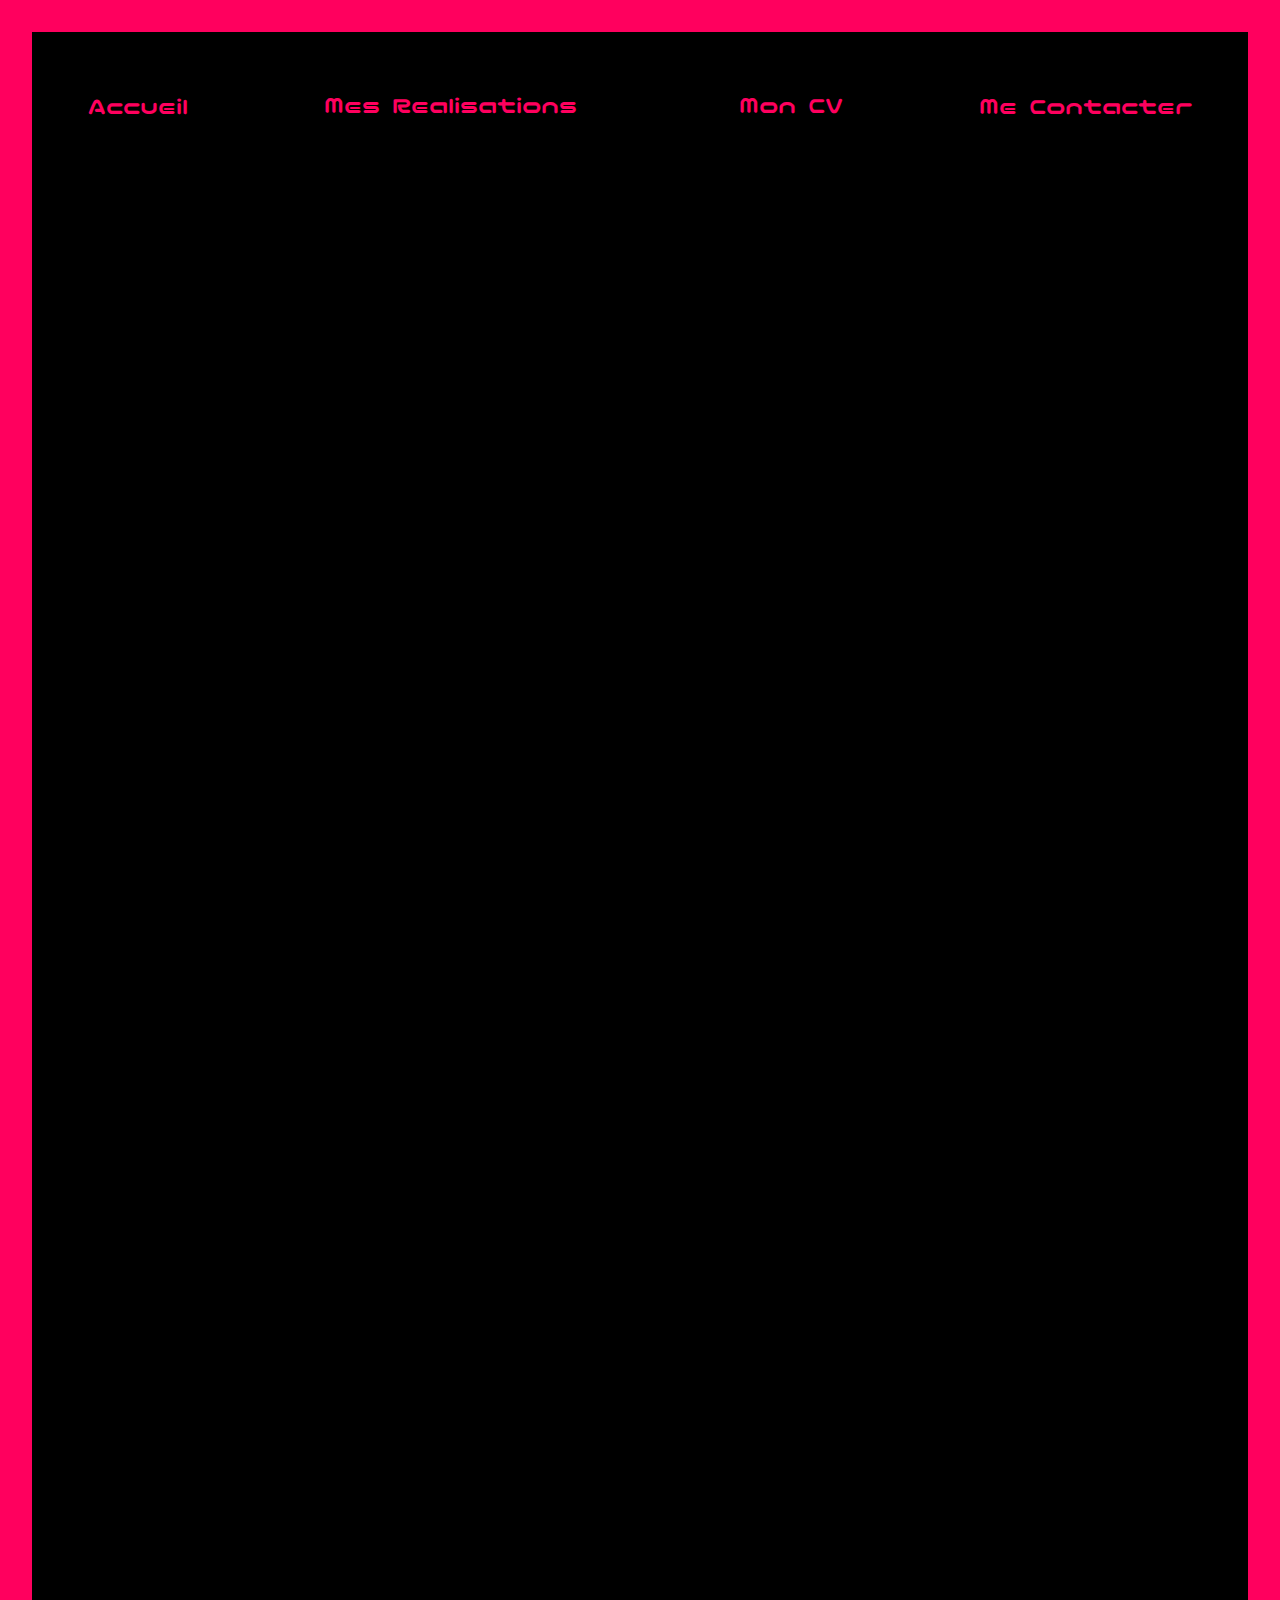
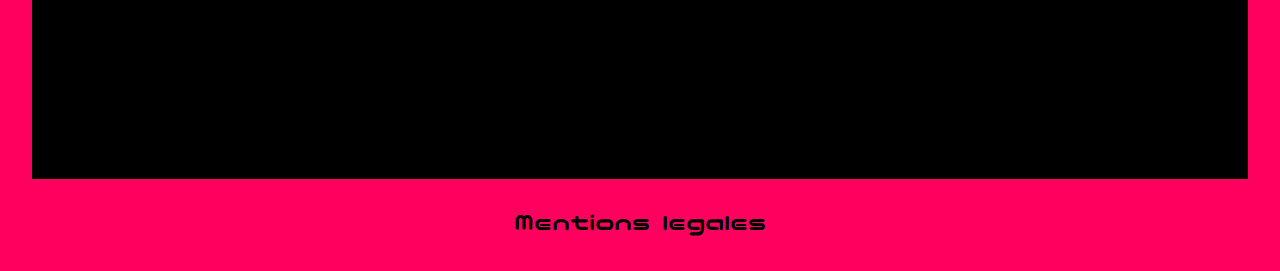
<file: index.html>
<!DOCTYPE html>
<html lang="fr">
    <head>
        <meta charset="UTF-8">
        <meta name="viewport" content="width=device-width, initial-scale=1.0">
        <title>Portfolio - ROORYCK Chloé</title>
        <link rel="icon" href="assets/images/favicon.png">
        <link rel="stylesheet" href="css/normalize.css">
        <!-- <link rel="stylesheet" href="css/zoning.css"> -->
        <link rel="stylesheet" href="css/frameworks/bootstrap.min.css">
        <link rel="stylesheet" href="css/frameworks/bootstrap.min.css.map">
        <link rel="stylesheet" href="css/frameworks/fontawesome.min.css">
        <link rel="stylesheet" href="css/style.css">
    </head>
    <body>
        <header>
             <!-- NAV -->
            <nav id="menu">
                <a href="index.html" class="glow">Accueil</a>
                <h2 data-gallery="gallery1" class="glow">Mes Realisations</h2>
                <h2 data-gallery="gallery2" class="glow">Mon CV</h2>
                <a href="contact.html" class="glow">Me Contacter</a>
            </nav>
        </header>
        <main aria-label="Profil de Rooryck Chloé, Développeuse Web">
            <!-- CONTENU PAGE -->
            <div class="fade-in">
           <div class="cont-1">
                <img src="assets/images/portrait.png" id="portrait" alt="photo de profil">
                <div class="insCont-1 glow">
                    <h1>&lt; ROORYCK Chloe &gt;      </h1>
                    <h4>Développeuse Web</h4>
                </div> 
            </div>            
                <!-- CONTENU DYNAMIQUE -->
            <div id="nav-content" class="fade-in glow"></div>
            <section class="cont-2 slide-element slide-left">
                    <h2 class="glow">Presentation</h2>
                    <p>Je suis Chloé Rooryck, Développeuse Web spécialisée dans la création front-end d'interfaces crétives. Passionnée par la création visuelle, j'aime transformer des idées en expériences engageantes et colorée. Je crois que le design peut résoudre des problèmes complexes et rapprocher les gens. Mon objectif est de créer des solutions visuelles qui allient créativité et efficacité.
                    </p>
            </section>
            <section class="cont-3 slide-element slide-right">
                    <h2 class="glow">Mes Specialites</h2>
                    <p>Je me spécialise dans le développement front-end, en utilisant des technologies telles que SCSS, Bootstrap, ainsi que JavaScript et ses frameworks comme jQuery. Passionné par le design, j'accorde une grande importance aux détails afin de créer une identité visuelle unique et offrir une expérience utilisateur optimale.
                    </p>
            </section>
        </div>
        </main>

    <!-- FOOTER -->
        <footer>
            <a href="legal.html">Mentions legales</a>
        </footer> 
    <!-- SCRIPT JS-->
    <script src="js/frameworks/bootstrap.bundle.min.js" defer></script>
    <script src="js/frameworks/jquery.min.js" defer></script>
    <script src="js/main.js" defer></script>

    </body>
</html>
</file>
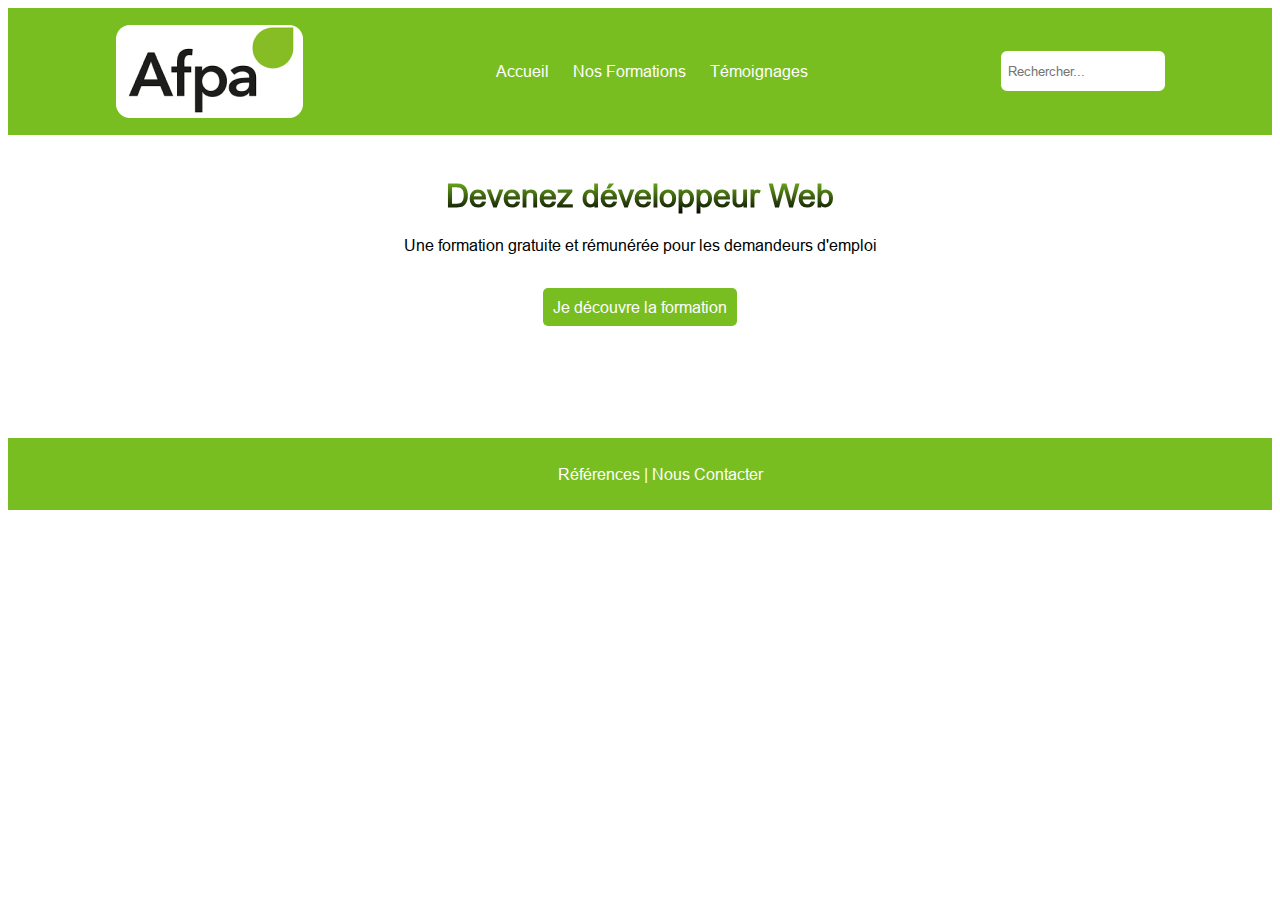
<file: assets/sites/AFPA/index.html>
<!DOCTYPE html>
<html  lang="fr">
<head>
    <title>Accueil - AFPA</title>
    <link rel="stylesheet" href="css/stylesheet.css">
    <!--<link rel="stylesheet" href="css/zoningcss.css">-->
</head>

<body>
    <header class="header_hp">
        <!--<header avec logo à gauche puis menu déroulant pour la navigation avec barre de recherche et picto login à droite>-->
        <nav>
            <img src="assets/afpa.png" alt="logo AFPA" class="logo">
            <div class="links">
                <a href="index.html">Accueil</a>
                <a href="Training.html">Nos Formations</a>
                <a href="Testimonies.html">Témoignages</a>
            </div>
            <input type="search" name="recherche" class="searchbox" placeholder="Rechercher...">
        </nav>
    </header>
        <!-- fin main-->

        <!--<main catégorie avec titre centré aisni qu'une description avec un bouton qui amène a la page training>-->
    <main>
        <header>
            <h1 class="pageindex">Devenez développeur Web</h1>
            <p class="pageindex">Une formation gratuite et rémunérée pour les demandeurs d'emploi</p>
        </header>
        <footer class="main_footer">
            <a class="button" href="Training.html"> Je découvre la formation</a>
        </footer>
    </main>
        <!-- fin main-->

    <!--<footer qui redirige vers la page partners et contact>-->
    <footer class="footer">
            <ul>
                <li ><a href="Partners.html">Références</a></li>
                <li>|</li>
                <li><a href="Contact.html">Nous Contacter</a></li>
            </ul> 
    </footer>
        <!-- fin footer-->
</body>
</html>
</file>
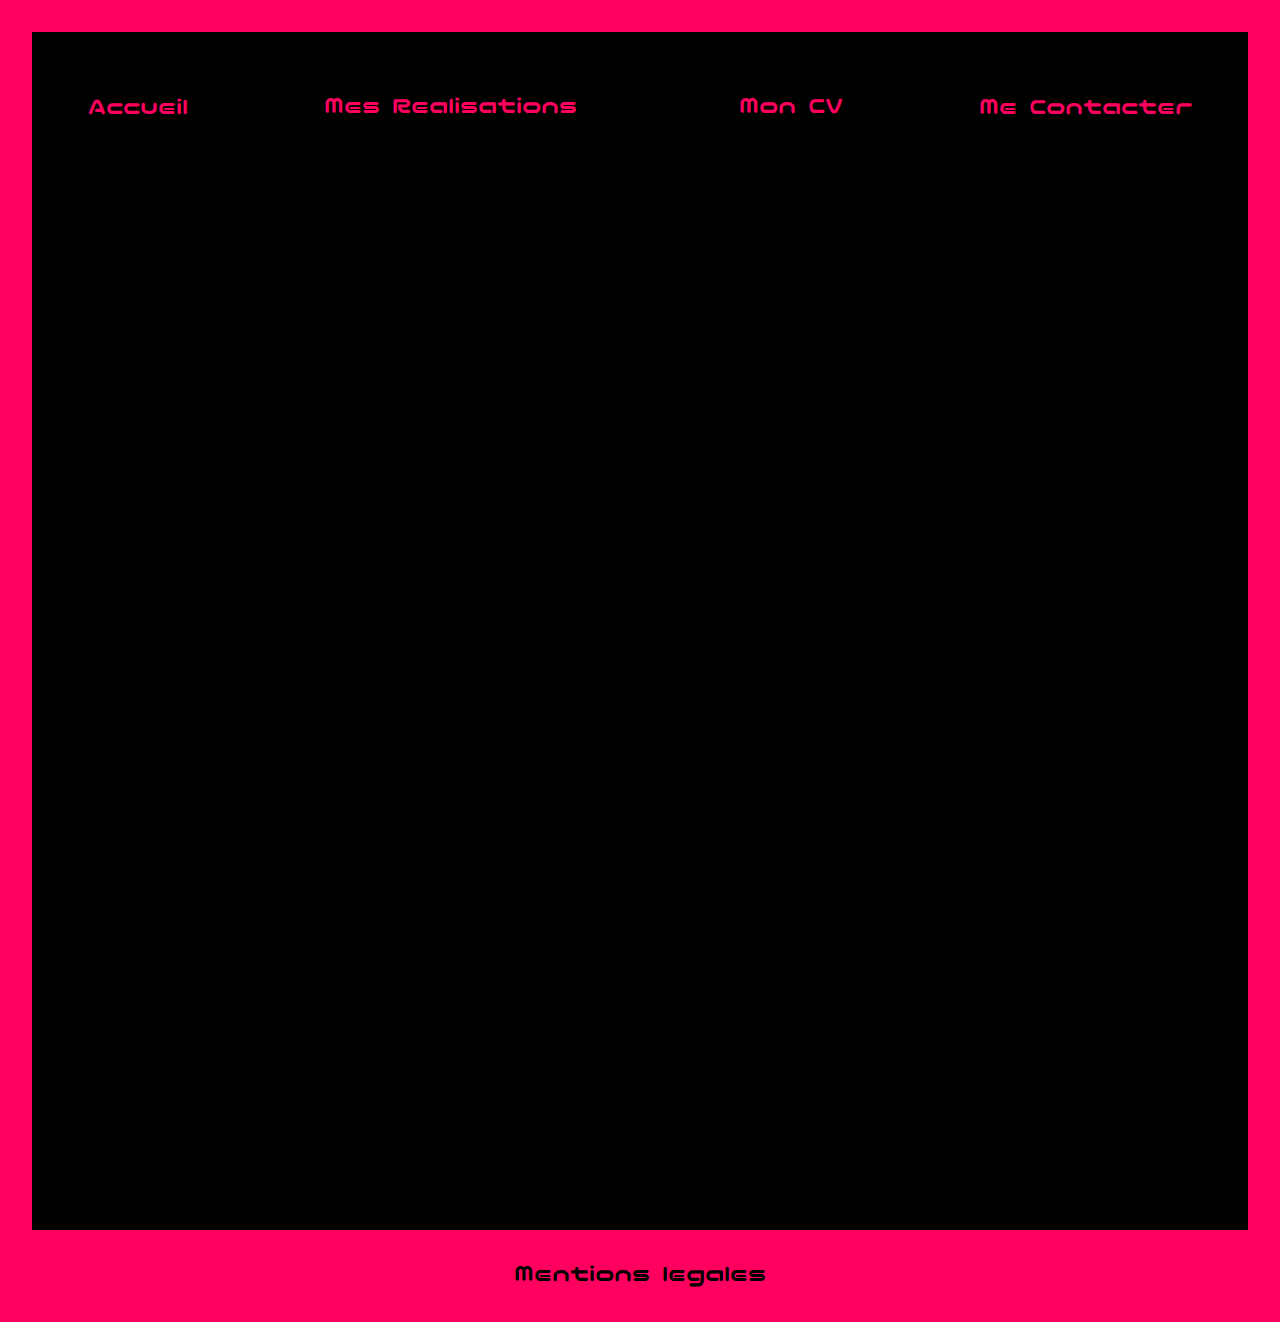
<file: contact.html>
<!DOCTYPE html>
<html lang="fr">
    <head>
        <meta charset="UTF-8">
        <meta name="viewport" content="width=device-width, initial-scale=1.0">
        <title>Portfolio - ROORYCK Chloé</title>
        <link rel="icon" href="assets/images/favicon.png">
        <link rel="stylesheet" href="css/normalize.css">
        <!-- <link rel="stylesheet" href="css/zoning.css"> -->
        <link rel="stylesheet" href="css/frameworks/bootstrap.min.css">
        <link rel="stylesheet" href="css/frameworks/bootstrap.min.css.map">
        <link rel="stylesheet" href="css/frameworks/fontawesome.min.css">
        <link rel="stylesheet" href="css/style.css">
    </head>
    <body>
        <header>
             <!-- NAV -->
            <nav id="menu">
              <a href="index.html" class="glow">Accueil</a>
              <h2 data-gallery="gallery1" class="glow">Mes Realisations</h2>
              <h2 data-gallery="gallery2" class="glow">Mon CV</h2>
              <a href="contact.html" class="glow">Me Contacter</a>
            </nav>
        </header>

  <main aria-label="Formulaire de contact">
      <!-- CONTENU DYNAMIQUE -->
      <div id="nav-content" class="fade-in glow">
      <div data-gallery="gallery1">
      <!-- Contenu de la galerie 1 -->
      </div>
      <div data-gallery="gallery2">
            <!-- Contenu de la galerie 2 -->
      </div>   
        <h2 class="glow">&lt; Me contacter &gt;</h2>
    <form aria-labelledby="contact-heading">
        <div class="name"> 
          <label for="name" aria-label="Nom"></label>
          <input type="text" id="name" name="name" placeholder="Nom" required aria-required="true">
        </div>
        <div class="email"> 
          <label for="email" aria-label="email"></label>
          <input type="email" id="email" name="email" placeholder="E-mail" required aria-required="true">
        </div>
          <div class="phone"> 
          <label for="phone" aria-label="phone"></label>
          <input type="tel" id="phone" name="phone" placeholder="Telephone">
        </div>
        <div class="message"> 
          <label for="message" aria-label="message"></l  abel>
          <textarea id="message" name="message" rows="4" cols="50" placeholder="Votre Message" required aria-required="true"></textarea>
        </div>
          <input type="submit" class="botn" value="Envoyer" id="submitBtn">
    </form>
  </main>

    <!-- FOOTER -->
        <footer>
            <a href="legal.html">Mentions legales</a>
        </footer> 
    <!-- SCRIPT JS-->
    <script src="js/frameworks/bootstrap.bundle.min.js" defer></script>
    <script src="js/frameworks/jquery.min.js" defer></script>
    <script src="js/contact.js" defer></script>

    </body>
</html>
</file>
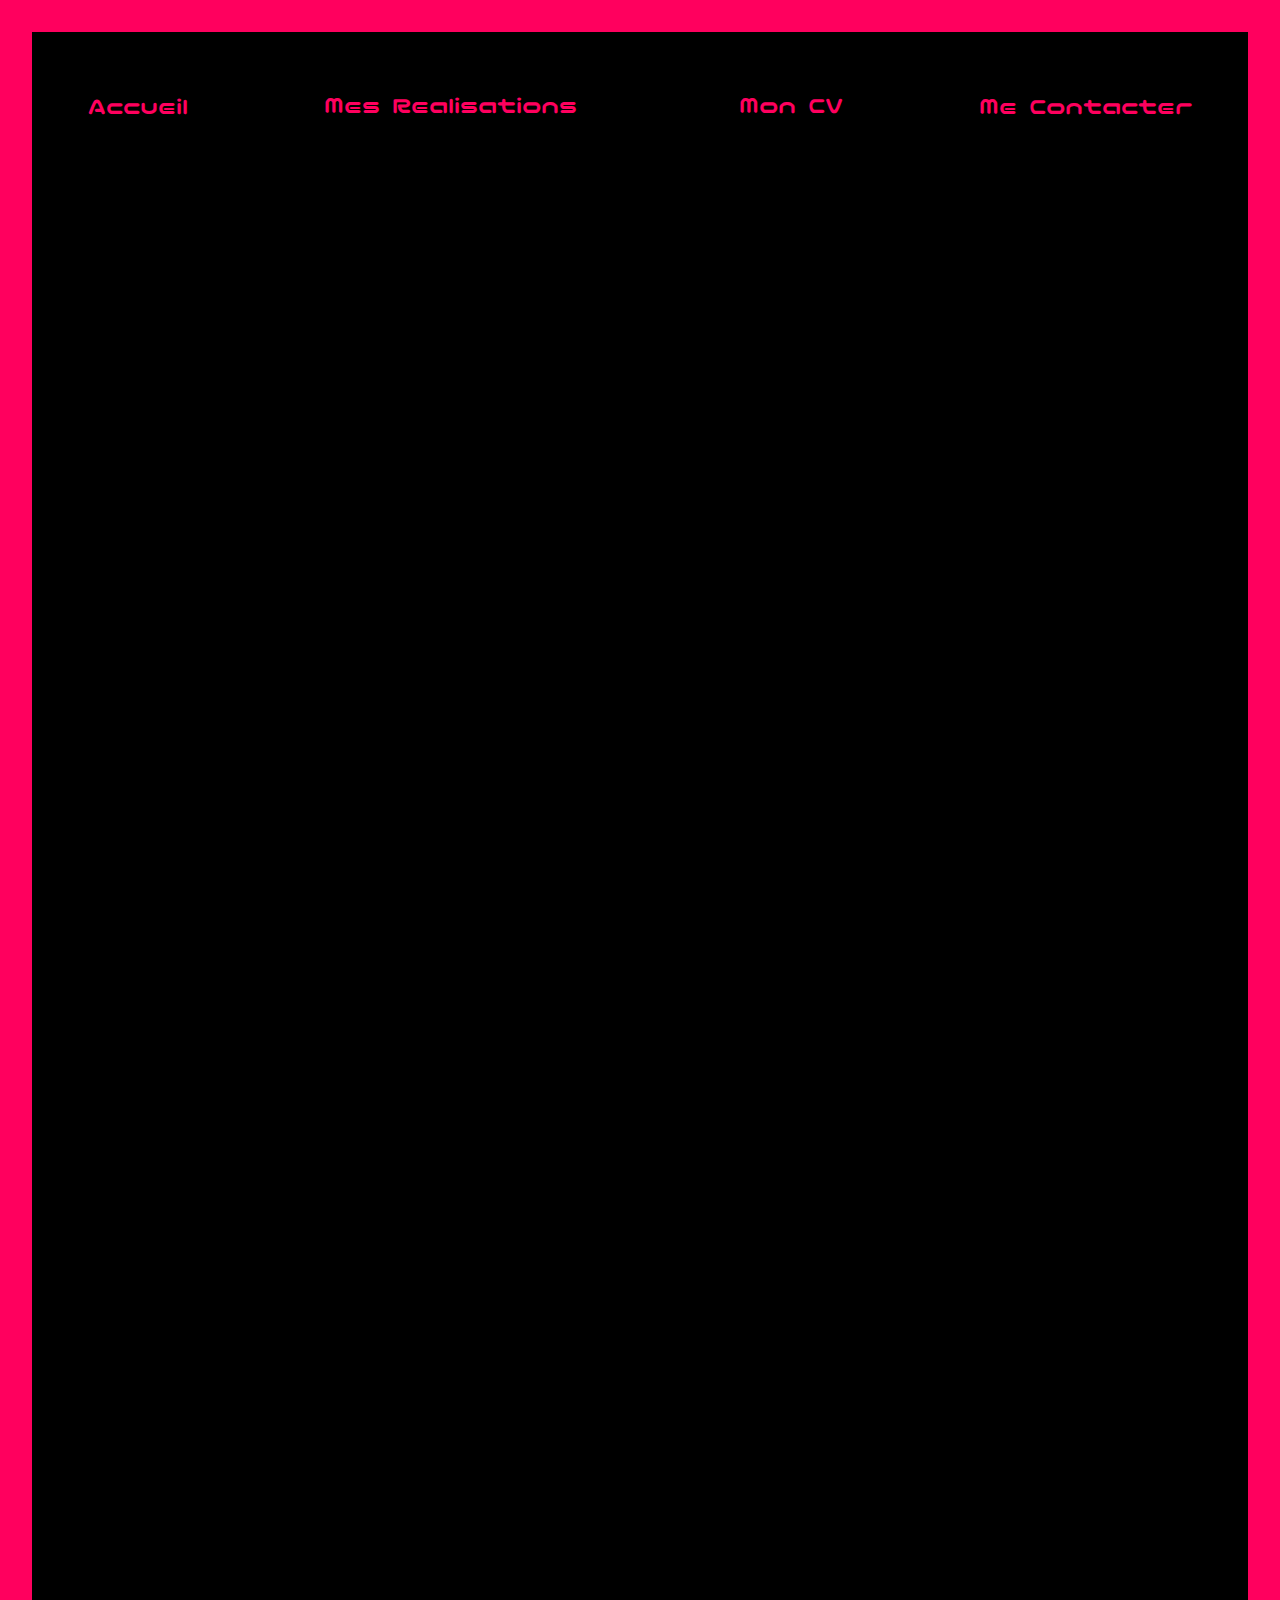
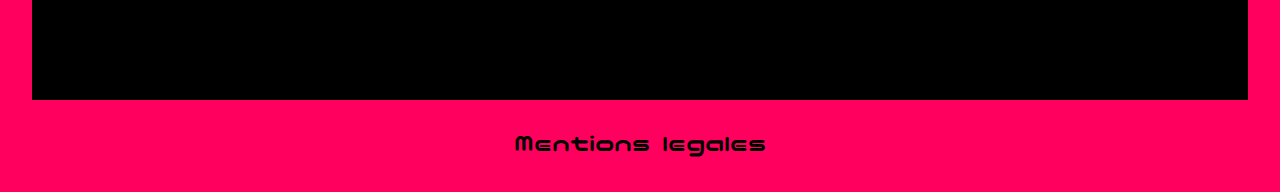
<file: legal.html>
<!DOCTYPE html>
<html lang="fr">
    <head>
        <meta charset="UTF-8">
        <meta name="viewport" content="width=device-width, initial-scale=1.0">
        <title>Portfolio - ROORYCK Chloé</title>
        <link rel="icon" href="assets/images/favicon.png">
        <link rel="stylesheet" href="css/normalize.css">
        <!-- <link rel="stylesheet" href="css/zoning.css"> -->
        <link rel="stylesheet" href="css/frameworks/bootstrap.min.css">
        <link rel="stylesheet" href="css/frameworks/bootstrap.min.css.map">
        <link rel="stylesheet" href="css/frameworks/fontawesome.min.css">
        <link rel="stylesheet" href="css/style.css">
    <body>
        <header>
             <!-- NAV -->
             <header>
                <!-- NAV -->
                <nav id="menu">
                    <a href="index.html" class="glow">Accueil</a>
                    <h2 data-gallery="gallery1" class="glow">Mes Realisations</h2>
                    <h2 data-gallery="gallery2" class="glow">Mon CV</h2>
                    <a href="contact.html" class="glow">Me Contacter</a>
                  </nav>
           </header>
        </header>
        <main aria-label="Contenu principal">        
                <!-- CONTENU DYNAMIQUE -->
                <div id="nav-content" class="fade-in glow">
                <div data-gallery="gallery1">
                <!-- Contenu de la galerie 1 -->
                </div>
                <div data-gallery="gallery2">
                      <!-- Contenu de la galerie 2 -->
                </div>   
             <!-- CONTENU PAGE -->
            <h1 class="glow">&lt; Mention Legales &gt;</h1>
            <section class="cont-2 slide-element slide-left">
                    <h2 class="glow">Propriete intellectuelle :</h2>
                    <p>
                        Tous les contenus présents sur le site, notamment les textes, images, logos, graphiques, vidéos et tout autre élément protégé par le droit d'auteur, sont la propriété exclusive de [Votre Nom ou le nom de l'entreprise] ou des tiers ayant autorisé leur utilisation. Toute reproduction ou représentation totale ou partielle de ce site sans l'autorisation expresse de [Votre Nom ou le nom de l'entreprise] est interdite.
                    </p>
            </section>
            <section class="cont-3 slide-element slide-right">
                    <h2 class="glow">Protection des données personnelles</h2>
                    <p>
                        Conformément à la loi Informatique et Libertés du 6 janvier 1978 modifiée et au Règlement Général sur la Protection des Données (RGPD) du 25 mai 2018, vous disposez d'un droit d'accès, de rectification, d'effacement et de portabilité des données personnelles vous concernant. Vous pouvez exercer ce droit en nous contactant par email à emailpro@gmail.com.
                        Aucune information personnelle n'est collectée sans votre consentement. Les informations collectées sur ce site sont utilisées uniquement dans le cadre de l'envoi d'un message de contact ou d'une demande de prestation.
                    </p>
            </section>
        </div>
        </main>

    <!-- FOOTER -->
        <footer>
            <a href="legal.html">Mentions legales</a>
        </footer> 
    <!-- SCRIPT JS-->
    <script src="js/frameworks/bootstrap.bundle.min.js" defer></script>
    <script src="js/frameworks/jquery.min.js" defer></script>
    <script src="js/legal.js" defer></script>

    </body>
</html>
</file>
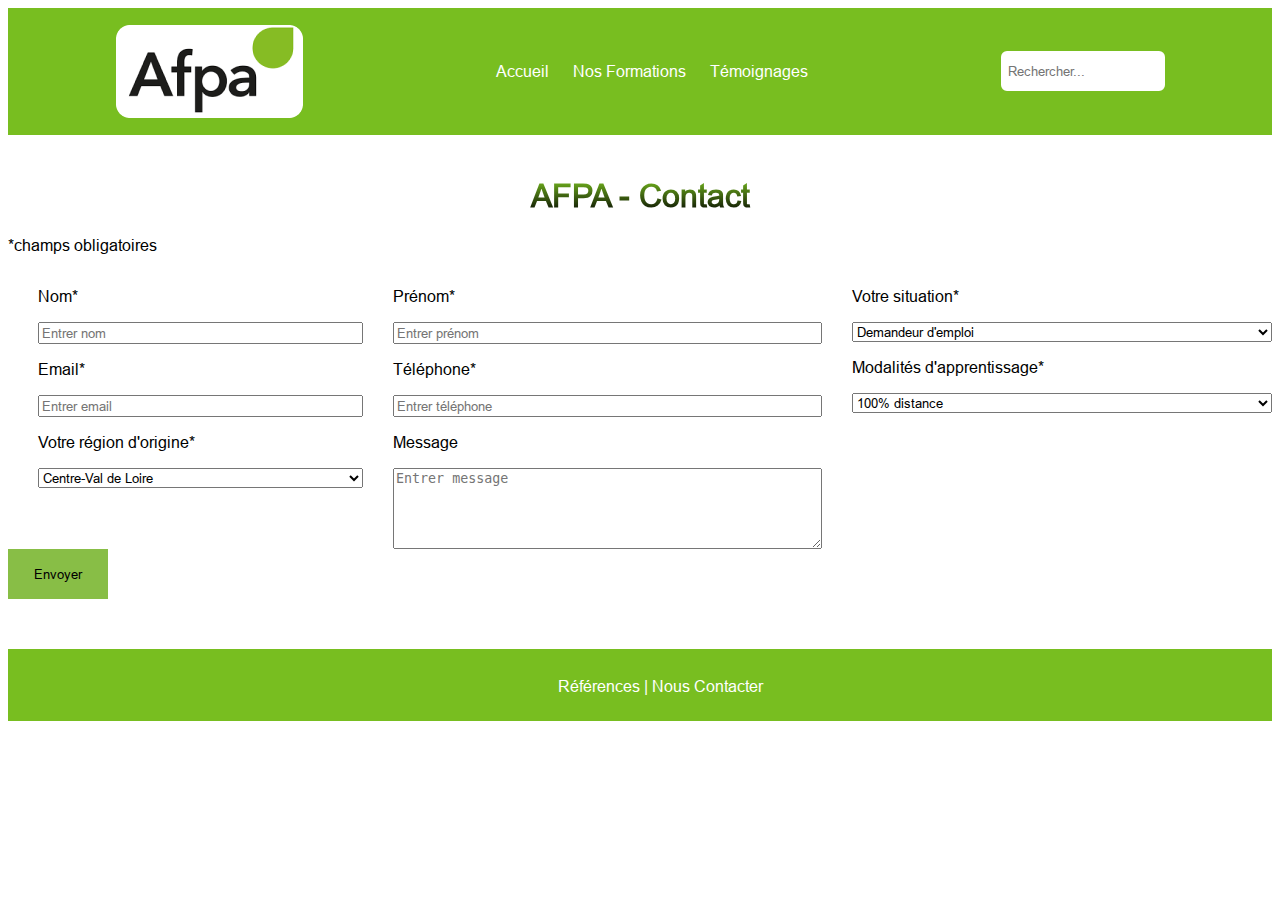
<file: assets/sites/AFPA/Contact.html>
<!DOCTYPE html>

<html  lang="fr">
<head>
    <title>Contact - AFPA</title>
    <link rel="stylesheet" href="css/stylesheet.css">
    <!--<link rel="stylesheet" href="css/zoningcss.css">-->
</head>
 
<body>
    <!-- header 
        avec logo à gauche puis menu déroulant pour la navigation avec barre de recherche et picto login à droite
    -->
    <header class="header_hp">
        <nav>
            <img src="assets/afpa.png" alt="logo AFPA" class="logo">
            <div class="links">
                <a href="index.html">Accueil</a>
                <a href="Training.html">Nos Formations</a>
                <a href="Testimonies.html">Témoignages</a>
            </div>
            <input type="search" name="recherche" class="searchbox" placeholder="Rechercher...">
        </nav>
    </header>
    <!-- fin header-->

<!--<main catégorie avec formulaire contenant zone de texte, menu déroulant et zone de saisie>-->
        <main>
            <h1>AFPA - Contact</h1>
            <p >*champs obligatoires</p>
            <div class="formulaire">   
            <div class="row1">
                <p>Nom*</p>
                    <input type="text" name="name" placeholder="Entrer nom">
                <p>Email*</p>
                    <input type="text" name="mail" placeholder="Entrer email">
                <p>Votre région d'origine*</p>
                    <select name="state">
                        <option value="loire">Centre-Val de Loire</option>
                        <option value="est">Grand Est</option>
                        <option value="haut">Hauts-de-France</option>
                        <option value="ile">Ile-de-France</option>
                    </select>
                </div>
                <div class="row2">
                    <p>Prénom*</p>
                        <input type="text" name="firstname" placeholder="Entrer prénom">
                    <p>Téléphone*</p>
                        <input type="text" name="phone" placeholder="Entrer téléphone">
                    <p>Message</p>
                        <textarea name="Message" rows="5" cols="30" placeholder="Entrer message"></textarea>
                </div>
                <div class="row3">
            <p>Votre situation*</p>
                    <select name="situation">
                        <option value="demandeur">Demandeur d'emploi</option>
                        <option value="salarie">Salarié en transition professionnelle</option>
                        <option value="autre">Autre</option>
                    </select>
                <p>Modalités d'apprentissage*</p>
                    <select name="training">
                        <option value="distance">100% distance</option>
                        <option value="Apprentissage">En centre de formation (présentiel)</option>
                        <option value="alternance">En contrat d'alternance avec l'entreprise</option>
                        <option value="sanspreferance">Sans préférence</option>
                    </select>
                </div>
            </div>
            <div class="button_form">
                <input type="submit" value="Envoyer" class="button_form">
            </div>
        </main>
        <!-- fin main-->

    <!--<footer qui redirige vers la page partners et contact>-->
        <footer class="footer">
            <ul>
                <li ><a href="Partners.html">Références</a></li>
                <li>|</li>
                <li><a href="Contact.html">Nous Contacter</a></li>
            </ul> 
    </footer>
    <!-- fin footer-->
        </body>
        </html>
</file>
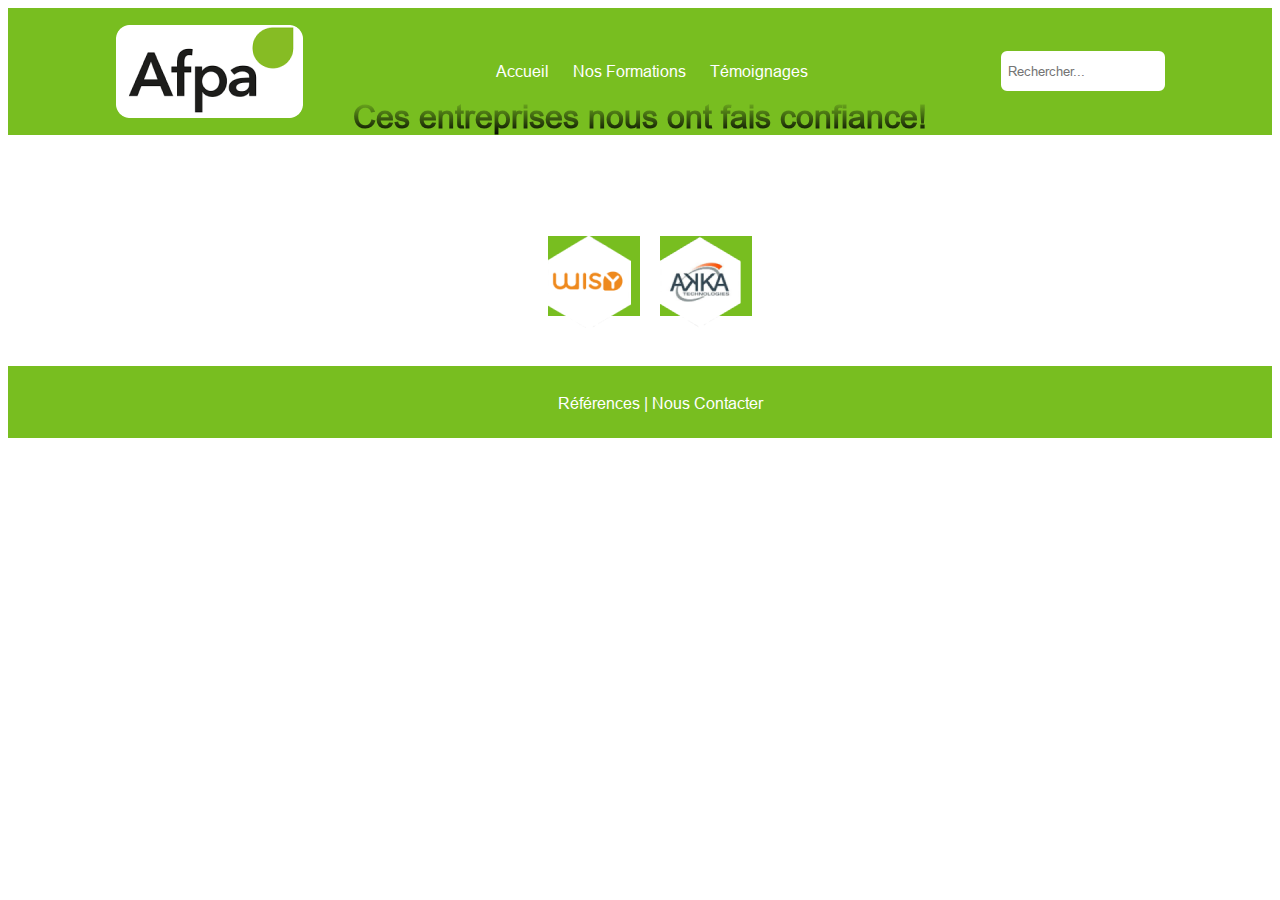
<file: assets/sites/AFPA/Partners.html>
<!DOCTYPE html>

<html  lang="fr">
<head>
    <title>Contact - AFPA</title>
    <link rel="stylesheet" href="css/stylesheet.css">
    <!--<link rel="stylesheet" href="css/zoningcss.css">-->
</head>
        <!-- fin main-->

<body >
<header class="header_hp">
    <!--<header avec logo à gauche puis menu déroulant pour la navigation avec barre de recherche et picto login à droite>-->
        <nav>
            <img src="assets/afpa.png" alt="logo AFPA" class="logo">
            <div class="links">
                <a href="index.html">Accueil</a>
                <a href="Training.html">Nos Formations</a>
                <a href="Testimonies.html">Témoignages</a>
            </div>
            <input type="search" name="recherche" class="searchbox" placeholder="Rechercher...">
        </nav>
</header>

    <h1>Ces entreprises nous ont fais confiance!</h1>
    <!--<main catégorie avec 2 images centrée et mis côte à côte>-->
        <main>
            <div class="partners">
                    <div class="logopart">
                        <img src="assets/logo1.png" alt="logo partenaires">
                    </div>
                    <div class="logopart">
                    <img src="assets/Logo2.png" alt="logo partenaires">
                </div>
                </div>
        </main>
    <!-- fin main-->

    <!--<footer qui redirige vers la page partners et contact>-->
        <footer class="footer">
            <ul>
                <li ><a href="Partners.html">Références</a></li>
                <li>|</li>
                <li><a href="Contact.html">Nous Contacter</a></li>
            </ul> 
    </footer>
    <!-- fin footer-->
</body>
</html>
</file>
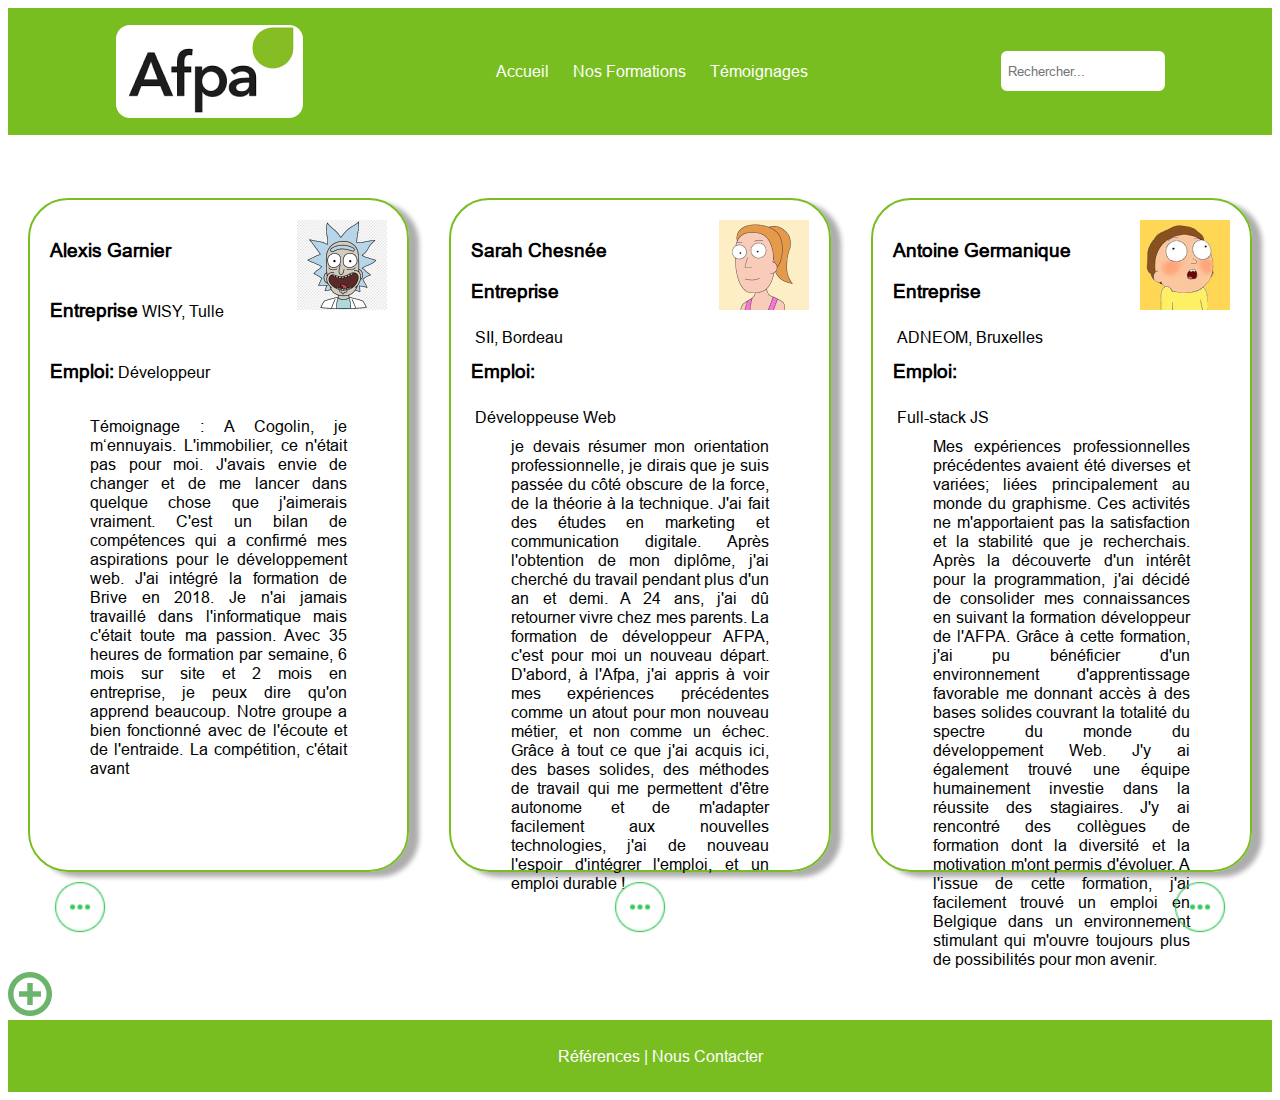
<file: assets/sites/AFPA/Testimonies.html>
<!DOCTYPE html>

<html  lang="fr">
<head>
    <title>Témoignages - AFPA</title>
    <link rel="stylesheet" href="css/stylesheet.css">
    <!--<link rel="stylesheet" href="css/zoningcss.css">-->
</head>

<body >
<header class="header_hp">
    <!--<header avec logo à gauche puis menu déroulant pour la navigation avec barre de recherche et picto login à droite>-->
        <nav>
            <img src="assets/afpa.png" alt="logo AFPA" class="logo">
            <div class="links">
                <a href="index.html">Accueil</a>
                <a href="Training.html">Nos Formations</a>
                <a href="Testimonies.html">Témoignages</a>
            </div>
            <input type="search" name="recherche" class="searchbox" placeholder="Rechercher...">
        </nav>
</header>
        <!-- fin main-->

    <!--<main catégorie avec titre centré aisni que 3 boîtes avec une mise en page flexbox pour les mettrent en ligne>-->
    <main>
        <div class="testimonies">
                <div class="test1">
                    <img src="assets/user2.png" alt="photo d'un ancien étudiant" class="portrait">
                    <h3>Alexis Garnier</h3>
                    <div class="info">
                    <h3>Entreprise</h3>
                    <p class="sousinfo">WISY, Tulle</p>
                </div>
                <div class="info">
                    <h3>Emploi: </h3> <div class="sousinfo"><p>Développeur</p></div>
                </div>
                        <blockquote>
                            Témoignage : A Cogolin, je m‘ennuyais. L'immobilier, ce n'était pas pour moi. J'avais envie de changer et de me lancer dans quelque chose que j'aimerais vraiment. C'est un bilan de compétences qui a confirmé mes aspirations pour le développement web. J'ai intégré la formation de Brive en 2018. Je n'ai jamais travaillé dans l'informatique mais c'était toute ma passion. Avec 35 heures de formation par semaine, 6 mois sur site et 2 mois en entreprise, je peux dire qu'on apprend beaucoup. Notre groupe a bien fonctionné avec de l'écoute et de l'entraide. La compétition, c'était avant
                        </blockquote>
                    </div>
            <div class="test2">
                <img src="assets/user3.png" alt="photo d'un ancien étudiant" class="portrait">
                <h3>Sarah Chesnée</h3>
                <h3>Entreprise</h3><p class="sousinfo">SII, Bordeau</p>
                <h3>Emploi: </h3> <p class="sousinfo">Développeuse Web</p>
                    <blockquote>
                        je devais résumer mon orientation professionnelle, je dirais que je suis passée du côté obscure de la force, de la théorie à la technique. J'ai fait des études en marketing et communication digitale. Après l'obtention de mon diplôme, j'ai cherché du travail pendant plus d'un an et demi. A 24 ans, j'ai dû retourner vivre chez mes parents. La formation de développeur AFPA, c'est pour moi un nouveau départ. D'abord, à l'Afpa, j'ai appris à voir mes expériences précédentes comme un atout pour mon nouveau métier, et non comme un échec. Grâce à tout ce que j'ai acquis ici, des bases solides, des méthodes de travail qui me permettent d'être autonome et de m'adapter facilement aux nouvelles technologies, j'ai de nouveau l'espoir d'intégrer l'emploi, et un emploi durable !
                    </blockquote>
                </div>
            <div class="test3">
                <img src="assets/user1.png" alt="photo d'un ancien étudiant" class="portrait">
                <h3>Antoine Germanique</h3>
                <h3>Entreprise</h3><p class="sousinfo">ADNEOM, Bruxelles</p>
                <h3>Emploi: </h3> <p class="sousinfo">Full-stack JS</p>
                    <blockquote>
                        Mes expériences professionnelles précédentes avaient été diverses et variées; liées principalement au monde du graphisme. Ces activités ne m'apportaient pas la satisfaction et la stabilité que je recherchais. Après la découverte d'un intérêt pour la programmation, j'ai décidé de consolider mes connaissances en suivant la formation développeur de l'AFPA. Grâce à cette formation, j'ai pu bénéficier d'un environnement d'apprentissage favorable me donnant accès à des bases solides couvrant la totalité du spectre du monde du développement Web. J'y ai également trouvé une équipe humainement investie dans la réussite des stagiaires. J'y ai rencontré des collègues de formation dont la diversité et la motivation m'ont permis d'évoluer. A l'issue de cette formation, j'ai facilement trouvé un emploi en Belgique dans un environnement stimulant qui m'ouvre toujours plus de possibilités pour mon avenir.
                    </blockquote>
                </div>
            </div>
            </main> 

                <div class="edit">
                    <img src="assets/boutonEdit.png" alt="bouton éditer" class="bouton1">
                    <img src="assets/boutonEdit.png" alt="bouton éditer" class="bouton2">
                    <img src="assets/boutonEdit.png" alt="bouton éditer" class="bouton3">
                </div>
                <a href="../null"><img src="assets/boutonPlus.png" alt="bouton ajouter" ></a>
        <!-- fin main-->

    <!--<footer qui redirige vers la page partners et contact>-->
        <footer class="footer">
            <ul>
                <li ><a href="Partners.html">Références</a></li>
                <li>|</li>
                <li><a href="Contact.html">Nous Contacter</a></li>
            </ul> 
    </footer>
        <!-- fin footer-->
    </body>
    </html>
</file>
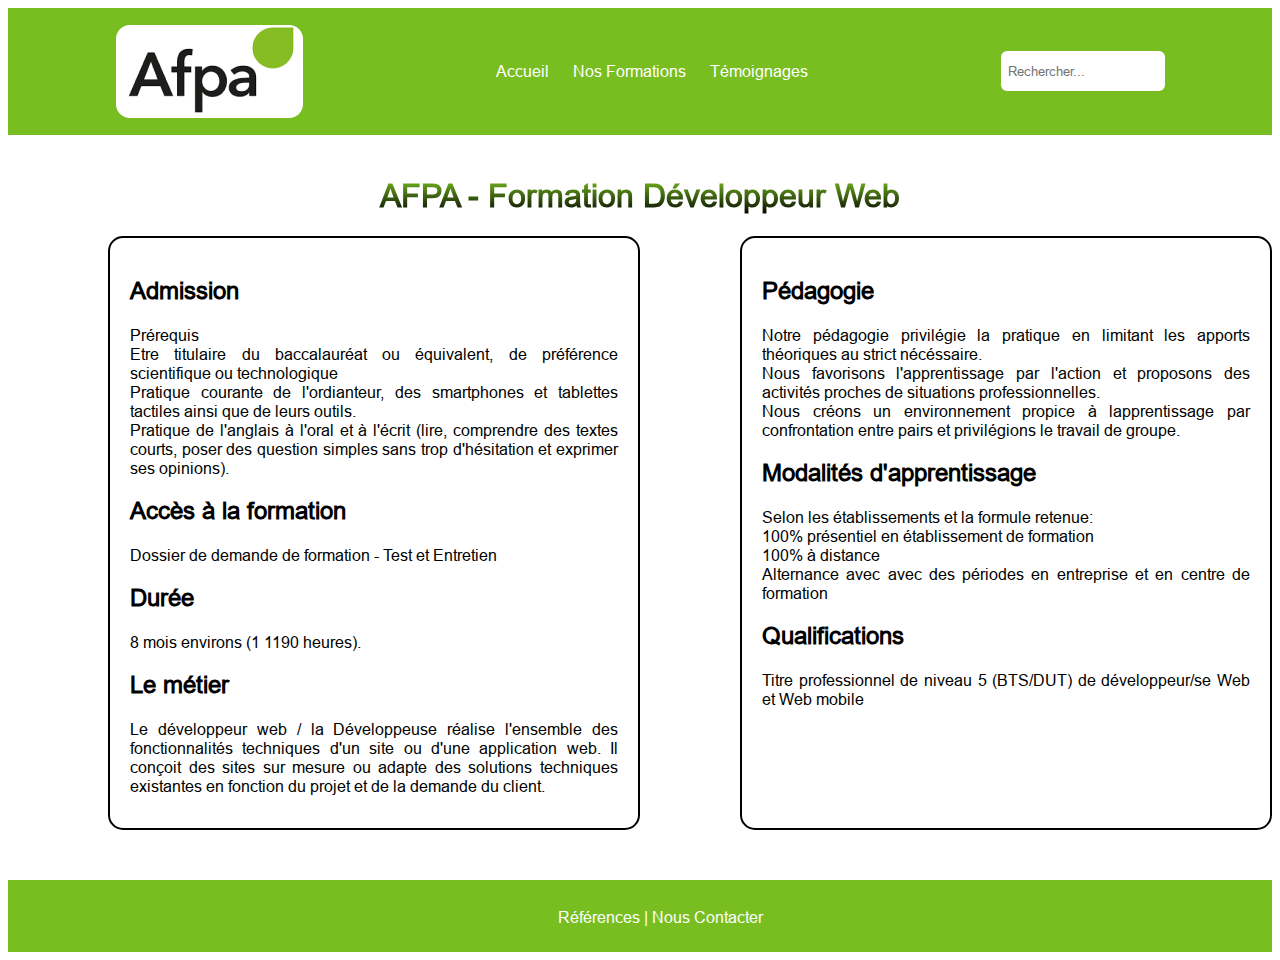
<file: assets/sites/AFPA/Training.html>
<!DOCTYPE html>
<html  lang="fr">
<head>
    <title>Devenir Développeur Web - AFPA</title>
    <link rel="stylesheet" href="css/stylesheet.css">
    <!--<link rel="stylesheet" href="css/zoningcss.css">-->
</head>

<body >
    <header class="header_hp">
        <!--<header avec logo à gauche puis menu déroulant pour la navigation avec barre de recherche et picto login à droite>-->
            <nav>
                <img src="assets/afpa.png" alt="logo AFPA" class="logo">
                <div class="links">
                    <a href="index.html">Accueil</a>
                    <a href="Training.html">Nos Formations</a>
                    <a href="Testimonies.html">Témoignages</a>
                </div>
                <input type="search" name="recherche" class="searchbox" placeholder="Rechercher...">
            </nav>
    </header>
        <!-- fin main-->

    <!--<main catégorie avec titre centré aisni que 2 boîtes flex pour permettre la mis en page>-->
    <main>
        <h1>AFPA - Formation Développeur Web</h1>
        <div class="box">
        <div class="box1">
            <h2>Admission</h2>
                <p>
                    Prérequis </br> Etre titulaire du baccalauréat ou équivalent, de préférence scientifique ou technologique </br> Pratique courante de l'ordianteur,
                    des smartphones et tablettes tactiles ainsi que de leurs outils.</br> Pratique de l'anglais à l'oral et à l'écrit (lire, comprendre des textes courts,
                    poser des question simples sans trop d'hésitation et exprimer ses opinions).
                </p>
                <h2>Accès à la formation</h2>
                <p>
                    Dossier de demande de formation - Test et Entretien
                </p>
                <h2>Durée</h2>
                <p>
                    8 mois environs (1 1190 heures).
                </p>
                <h2>Le métier</h2>
                <p>
                    Le développeur web / la Développeuse réalise l'ensemble des fonctionnalités techniques d'un site ou d'une application web. Il conçoit
                    des sites sur mesure ou adapte des solutions techniques existantes en fonction du projet et de la demande du client.
                </p>
        </div>

        <div class="box2">
            <h2>Pédagogie</h2>
                <p>
                    Notre pédagogie privilégie la pratique en limitant les apports théoriques au strict nécéssaire. </br>Nous favorisons l'apprentissage par
                    l'action et proposons des activités proches de situations professionnelles. </br> Nous créons un environnement propice à lapprentissage par
                    confrontation entre pairs et privilégions le travail de groupe.
                </p>
                <h2>Modalités d'apprentissage</h2>
                <p>
                    Selon les établissements et la formule retenue: </br> 
                    100% présentiel en établissement de formation </br>
                    100% à distance </br> 
                    Alternance avec avec des périodes en entreprise et en centre de formation
                </p>
                <h2>Qualifications</h2>
                <p>
                    Titre professionnel de niveau 5 (BTS/DUT) de développeur/se Web et Web mobile
                </p>
        </div>
    </div>
    </main>
        <!-- fin main-->

    <!--<footer qui redirige vers la page partners et contact>-->
        <footer class="footer">
            <ul>
                <li ><a href="Partners.html">Références</a></li>
                <li>|</li>
                <li><a href="Contact.html">Nous Contacter</a></li>
            </ul> 
    </footer>
        <!-- fin footer-->
</body>
</html>
</file>
<file: css/zoning.css>
header {
    border: solid 2px red;
}

main {
    border: solid 2px blue;
}

footer {
    border: solid 2px yellow;
}

img {
    border: solid 2px green;
}

div {
    border: solid 2px black;
}

span {
    border: solid 2px #555;
}

nav, ul {
    border: solid 2px rgb(42, 237, 68);
}

section {
    border: solid 2px rgb(145, 14, 84);
}

article {
    border: solid 2px rgb(76, 115, 183);
}

blockquote, figcaption {
    border: solid 2px rgb(129, 201, 21);
}
</file>
<file: css/style.css>
@font-face {
  font-family: "Nico";
  src: url("../../assets/fonts/NicoMoji-Regular.ttf") format("truetype");
  font-weight: bold;
  font-style: normal;
}
@font-face {
  font-family: "Jet";
  src: url("../../assets/fonts/JetBrainsMono-VariableFont_wght.ttf") format("truetype");
  font-weight: bold;
  font-style: normal;
}
html {
  background-color: rgb(255, 0, 94);
  margin: 2em;
}
html body header {
  background-color: black;
}
html body header #menu {
  font-family: "Nico";
  display: flex;
  justify-content: space-around;
  list-style-type: none;
  padding-top: 3em;
}
html body header #menu h2 {
  color: rgb(255, 0, 94);
  font-size: 1.5em;
  text-align: center;
  color: rgb(255, 0, 94);
  margin: 0 15px;
  cursor: pointer;
  padding: 10px;
  transition: all 0.3s ease;
}
html body header #menu h2.active {
  color: #C6024A;
}
html body header a {
  text-decoration: none;
  color: rgb(255, 0, 94);
  font-size: 1.5em;
  margin-top: 0.3em;
}
html body main {
  background-color: #000000;
  color: rgb(255, 0, 94);
  padding: 6em;
  font-family: "Jet", sans-serif;
  display: flex;
  flex-direction: column;
  align-items: center;
}
html body main h1 {
  text-align: center;
  padding-top: 1em;
}
html body main .cont-1 {
  margin-top: 6em;
  display: flex;
  flex-direction: row;
  align-items: center;
  justify-content: center;
}
html body main .cont-1 .insCont-1 {
  margin-left: 3em;
  display: flex;
  flex-direction: column;
  align-items: center;
}
html body main .cont-1 .insCont-1 h1 {
  text-decoration: none !important;
}
html body main .cont-1 h1, html body main .cont-1 h2, html body main .cont-1 h3 {
  font-family: "Nico", sans-serif;
  text-decoration: underline;
  text-align: center;
}
html body main .cont-1 #portrait {
  border-radius: 50em;
  border: 0.5em solid rgb(255, 0, 94);
  width: 30%;
}
html body main h2 {
  text-align: center;
}
html body main #nav-content {
  margin-top: 6em;
}
html body main #nav-content .gallery {
  flex-wrap: wrap;
  margin-top: 20px;
  display: grid;
  grid-template-columns: repeat(2, 1fr);
}
html body main #nav-content .gallery img {
  width: 100%;
}
html body main #nav-content .gallery .gallery-item {
  max-width: 100%;
  width: 100%;
  height: auto;
  display: block;
  border: 0.5em groove rgb(255, 0, 94);
  box-shadow: 0 4px 8px #C6024A;
  transition: transform 0.3s ease, box-shadow 0.3s ease;
}
html body main #nav-content .gallery .gallery-item:hover {
  transform: scale(1.05);
  box-shadow: 0 6px 12px #C6024A;
}
html body main .gallery-wrapper {
  padding: 20px;
}
html body main .gallery-wrapper h3 {
  margin-bottom: 2em;
  text-align: center;
  font-family: "Nico", sans-serif;
  font-size: 1.7em;
  text-decoration: underline;
  animation: glow 1.5s ease-in-out infinite alternate;
}
html body main .gallery-wrapper .real {
  width: 200px;
  height: 200px;
  margin: 10px;
  background-color: rgb(255, 0, 94);
  display: flex;
  justify-content: center;
  align-items: center;
  color: black;
  font-size: 18px;
  transition: all 0.3s ease;
}
html body main .gallery-wrapper .real:hover {
  background-color: #C6024A;
}
html body main .gallery-wrapper .gallery-caption {
  font-size: 1em;
  margin-top: 0.5em;
  text-align: center;
  margin-top: 0.5em;
}
html body main .gallery-wrapper .gallery-text {
  font-size: 1.3em;
  margin-top: 2em;
  margin-bottom: 2em;
  border-right: 0.5em groove rgb(255, 0, 94);
  border-bottom: 0.5em groove rgb(255, 0, 94);
  padding: 1em;
  width: 33em;
}
html body main .gallery-wrapper #mainCarousel .carousel-caption {
  color: rgb(255, 0, 94);
  font-size: 0.7em;
  background-color: rgba(2, 0, 0, 0.7);
  border: rgb(255, 0, 94) solid 0.2em;
  border-radius: 2em;
}
html body main .gallery-wrapper #mainCarousel .carousel-caption a {
  text-decoration: none;
  color: rgb(255, 0, 94);
}
html body main .gallery-wrapper #mainCarousel .carousel-caption a:hover {
  text-decoration: underline;
}
html body main .gallery-wrapper .carousel-control-prev-icon,
html body main .gallery-wrapper .carousel-control-next-icon {
  background-color: rgb(255, 0, 94);
}
html body main .gallery-wrapper .gallery-text p {
  border-left: 0.5em groove rgb(255, 0, 94);
  border-bottom: 0.5em groove rgb(255, 0, 94);
  padding: 1em;
  margin-top: 2em;
  width: 28em;
  padding: 0.5em;
  margin-bottom: 4em;
}
html body main .gallery-wrapper .gallery1-text {
  border-right: 0.5em groove rgb(255, 0, 94);
  border-bottom: 0.5em groove rgb(255, 0, 94);
  padding: 1em;
  margin-bottom: 5em;
  padding: 1em;
}
html body main .gallery-wrapper .gallery1-text h2 {
  margin-bottom: 2em;
  text-decoration: underline;
  font-family: "Nico", sans-serif;
}
html body main .gallery-wrapper .gallery2-text {
  text-align: center;
  margin-bottom: 3em;
  margin-top: 9em;
  padding: 1em;
}
html body main .gallery-wrapper .gallery2-text h2 {
  margin-bottom: 2em;
  text-decoration: underline;
  font-family: "Nico", sans-serif;
}
html body main .gallery-wrapper .gallery2-text .fa, html body main .gallery-wrapper .gallery2-text .fas, html body main .gallery-wrapper .gallery2-text .fa-brands {
  font-size: 2em;
  margin-left: 1em;
  margin-right: 1em;
}
html body main .gallery-wrapper .gallery3-text {
  text-align: center;
  margin-bottom: 3em;
  margin-top: 9em;
  padding: 1em;
}
html body main .gallery-wrapper .gallery3-text h2 {
  margin-bottom: 2em;
  text-decoration: underline;
  font-family: "Nico", sans-serif;
}
html body main .gallery-wrapper .gallery3-text ul {
  display: flex;
  list-style: none;
  flex-direction: row;
  justify-content: center;
  align-items: center;
}
html body main .gallery-wrapper .gallery3-text ul li {
  margin-right: 1em;
  font-size: 1.2em;
}
html body main .gallery-wrapper .gallery4-text {
  margin-bottom: 3em;
  margin-top: 9em;
}
html body main .gallery-wrapper .gallery4-text h2 {
  margin-bottom: 2em;
  text-decoration: underline;
  font-family: "Nico", sans-serif;
}
html body main .gallery-wrapper .gallery4-text p {
  font-size: 1.4em;
  margin-left: 2em;
  margin-bottom: 3em;
}
html body main .gallery-wrapper .gallery4-text .job1 {
  margin-left: 5em;
}
html body main .gallery-wrapper .gallery4-text .job2 {
  margin-left: 10em;
}
html body main .gallery-wrapper .gallery4-text a {
  text-decoration: none;
  padding: 0.5em;
  font-family: "Nico";
  font-weight: bolder;
  color: black;
  background-color: rgb(255, 0, 94);
  border: 0.5em groove rgb(255, 0, 94);
  transition: transform 0.3s ease;
  margin-left: 28.5em;
  margin-top: 3em;
}
html body main .gallery-wrapper .gallery4-text a:hover {
  transform: scale(1.1);
  color: #000000;
  background-color: #C6024A;
}
html body .cont-2 {
  border-right: 0.5em groove rgb(255, 0, 94);
  border-bottom: 0.5em groove rgb(255, 0, 94);
  padding: 1em;
  margin-top: 15em;
  padding: 1em;
  width: 34em;
  margin-right: 30em;
}
html body .cont-2 h2 {
  text-align: start;
  text-decoration: underline;
  margin-bottom: 1em;
}
html body .cont-2 p {
  text-align: end;
}
html body .cont-3 {
  margin-top: 10em;
  padding: 1em;
  border-left: 0.5em groove rgb(255, 0, 94);
  border-bottom: 0.5em groove rgb(255, 0, 94);
  padding: 1em;
  width: 34em;
  margin-left: 30em;
}
html body .cont-3 h2 {
  text-align: end;
  text-decoration: underline;
}
html body .cont-3 p {
  text-align: start;
  padding-top: 1.5em;
}
html body .carousel img {
  border: 0.5em groove rgb(255, 0, 94);
  box-shadow: 0 4px 8px #C6024A;
  transition: transform 0.3s ease, box-shadow 0.3s ease;
}
html body .carousel img:hover {
  transform: scale(1.05);
  box-shadow: 0 6px 12px #C6024A;
  transition: transform 0.3s ease, box-shadow 0.3s ease;
}
html body input#name, html body input#email, html body input#phone {
  width: 31em;
  color: rgb(255, 0, 94) !important;
}
html body textarea#message {
  color: rgb(255, 0, 94);
  margin-left: 0.5em;
}
html body input, html body select, html body textarea {
  margin-top: 2em;
  padding: 1em;
  background-color: #000000;
  border: #C6024A solid 0.2em;
  border-radius: 0.3em;
}
html body .botn {
  margin-left: 12em;
  margin-bottom: 14em;
  text-decoration: none;
  padding: 0.5em;
  font-family: "Nico";
  font-weight: bolder;
  color: black;
  background-color: rgb(255, 0, 94);
  border: 0.5em groove rgb(255, 0, 94);
  transition: transform 0.3s ease;
}
html body .botn:hover {
  transform: scale(1.1);
  color: #000000;
  background-color: #C6024A;
}
html footer {
  display: flex;
  flex-direction: row;
  justify-content: center;
  align-items: center;
  text-decoration: none;
  padding-top: 1.5em;
  background-color: rgb(255, 0, 94);
}
html footer a {
  color: #000000;
  text-decoration: none;
  font-family: "Nico", sans-serif;
  font-weight: bolder;
  font-size: 1.5em;
}
html footer a:hover {
  text-decoration: underline;
}

/* MEDIA QUERY */
@media (max-width: 768px) {
  html {
    margin: 1em;
  }
  header #menu {
    flex-direction: column;
    align-items: center;
  }
  header #menu h2 {
    font-size: 1.2em;
  }
  main {
    padding: 3em;
  }
  main .cont-1 {
    flex-direction: column;
  }
  main .cont-1 #portrait {
    display: none;
  }
  main .cont-1 .insCont-1 {
    margin-left: 0;
    align-items: center;
  }
  main .cont-1 .insCont-1 h1 {
    font-size: 1.5em;
  }
  main .gallery {
    grid-template-columns: 1fr;
    margin: 10px;
  }
  main .gallery-wrapper h3 {
    font-size: 1.2em;
  }
  main .gallery-wrapper .gallery-text {
    width: 100%;
    padding: 1em;
    margin-bottom: 6em;
    margin-top: 6em;
  }
  main .cont-2, main .cont-3 {
    margin: 2em 0;
    padding: 1em;
    width: 100%;
  }
  footer {
    flex-direction: column;
    text-align: center;
  }
  footer a {
    font-size: 1.2em;
  }
  html {
    margin: 0.5em;
  }
  header #menu h2 {
    font-size: 1em;
    padding: 5px;
  }
  main {
    padding: 2em;
  }
  main .cont-1 .insCont-1 h1 {
    font-size: 1.2em;
  }
  main .cont-1 #portrait {
    width: 70%;
  }
  main .gallery-wrapper h3 {
    font-size: 1em;
  }
  main .gallery-wrapper .gallery-text {
    width: 90%;
  }
  main .cont-2, main .cont-3 {
    margin: 1em 0;
    padding: 0.5em;
  }
  footer a {
    font-size: 1em;
  }
}
/* ANNIMATIONS */
.glow {
  animation: glow 2s ease-in-out infinite alternate;
}

@keyframes glow {
  0% {
    text-shadow: 0 0 5px rgb(255, 0, 94), 0 0 10px rgb(255, 0, 94), 0 0 15px rgba(255, 106, 138, 0.6901960784), 0 0 20px rgba(255, 69, 109, 0.6901960784), 0 0 25px rgba(255, 43, 89, 0.6901960784);
  }
  100% {
    text-shadow: 0 0 10px rgb(255, 0, 94), 0 0 20px rgb(255, 0, 94), 0 0 30px rgba(255, 106, 138, 0.6901960784), 0 0 40px rgba(255, 69, 109, 0.6901960784), 0 0 50px rgba(255, 43, 89, 0.6901960784);
  }
}
.fade-effect {
  padding: 30px;
  border-radius: 10px;
  text-align: center;
  opacity: 0;
  animation: fadeInOut 4s ease-in-out infinite;
}

@keyframes fadeInOut {
  0% {
    opacity: 0;
  }
  50% {
    opacity: 1;
  }
  100% {
    opacity: 0;
  }
}
.fade-in {
  opacity: 0;
  animation: fadeIn 2s ease-in forwards;
}

@keyframes fadeIn {
  0% {
    opacity: 0;
  }
  100% {
    opacity: 1;
  }
}
.slide-element {
  transition: transform 0.5s ease-in-out;
}

.slide-left {
  transform: translateX(-100%);
}

.slide-right {
  transform: translateX(100%);
}

.in-view {
  transform: translateX(0);
}/*# sourceMappingURL=style.css.map */
</file>
<file: assets/sites/AFPA/css/stylesheet.css>
@font-face {
    font-family: 'Arial';
    src: url(../fonts/arial/ARIAL.TTF);
}

html{
    font-family: Arial, sans-serif;
}

nav{
    background-color: rgb(120, 190, 32);
    color: white;
    display: flex;
    flex-direction: row;
    justify-content: space-around;
    padding: 1em;
}

.links{
    margin-top: 2.4em;
}

.links a{
    margin-left: 10px;
    margin-right: 10px;
}

footer {
    padding: 20px;
    text-align: center;
    height: 40px;
}

.footer {
    background-color: rgb(120, 190, 32);
    color: white;
    padding: 1em;
}

.footer ul{
    margin-top: 0.7em;
}

h3{
    font-weight: bold;
}

.button_form{
    background-color: rgb(120, 190, 32);
    color: black;
    border: none;
    height: 50px;
    width: 100px;
   display: flex;
   justify-content: center;
}

.button_form{
    background-color: rgb(136, 190, 70);
}


.info{
    display: flex;
    flex-direction: row;
    justify-content: flex-start;
}

.sousinfo{
    position: relative;
    top: 6px;
    left: 4px;
}

header{
    height: 70px;
}

.main_footer{
    padding: 50px;
}

ul, li{
    display: inline;
    list-style: none;
}

a:hover{
    color: rgb(192, 228, 147);
}

.searchbox{
    height: 40px;
    margin-top: 2em;
    position: relative; 
    border: white solid 5px;
    border-radius: 6px;
}

.bouton_user{
    position: absolute;
    width: 100px;
    height: 100px;
}

.bouton_formation, .boutonenvoyer{
    border: 2px solid rgb(120, 190, 32);
    color: white;
    width:190px;
}

.box{
    text-align: left;
    display: flex;
    flex-direction: row;
    justify-content: center;
}

.box1, .box2{
    padding: 20px;
    border: 2px solid black;
    border-radius: 15px;
    width: 500px;
    height: 550px;
    margin-left: 100px;
    position:relative;
    text-align: justify;
}

.logopart{
    background-color: rgb(120, 190, 32);
    margin-left: 20px;
    height: 80px;
    width: 92px;
}

h1{
    text-align: center;
    background: -webkit-linear-gradient(rgb(120, 190, 32), black);
    -webkit-background-clip: text;
    -webkit-text-fill-color: transparent;
}

.bouton_user{
    position: absolute;
    right: 10px;
    top: 20px;
    height: 100px;
}

.button{
    margin: 5px;
    padding: 10px;
    border-radius: 5px;
    background-color:rgb(120, 190, 32);
    color: white;
}

.button:hover {
    background-color: #c4c4c4;
}

.test1, .test2, .test3{
    margin-top: 20px;
    margin-left: 20px;
    margin-right: 20px;
    margin-bottom: -10px;
    border: 2px solid rgb(120, 190, 32);
    border-radius: 40px;
    height: 630px;
    width: 450px;
    padding: 20px;
    box-shadow: 10px 5px 5px rgb(173, 173, 173);
}

.edit{
    display: flex;
    flex-direction: row;
    justify-content: center;
}

.bouton1{
    position: relative;
    right: 500px;
}

.bouton3{
    position: relative;
    left: 500px;
}

.bouton1, .bouton2, .bouton3{
    height: 60px;
    position: relative;
    bottom: 35px;
}

blockquote{
    text-align: justify;
}

main{
    margin-top: 100px;
    margin-bottom: 50px;
}

.portrait{
    height: 90px;
    width: 90px;
    float: right;
}

.pageindex{
    text-align: center;
}

.partners{
    display: flex;
    flex-direction: row;
    justify-content: center;
}

.formulaire{
    display: flex;
    flex-direction: row;
}

.row1, .row2, .row3{
    margin-left: 30px;
    display: flex;
    flex-direction: column;
    flex-grow: 4;
}

.boutonenvoyer{
    display:flex;
    justify-content: center;
}

.footer{
    display: flex;
    justify-content: center;
}

.testimonies{
    display: flex;
    flex-direction: row;
    justify-content: center;

}

a{
    text-decoration: none;
    color: white; 
}
</file>
<file: assets/sites/AFPA/css/zoningcss.css>
* {
    /*margin: 2px;
    padding: 2px;*/
}

header{
    border: 2px solid red;
}

footer{
    border: 2px solid blue;
}

main{
    border: 2px solid yellow;
}

div{
    border: 2px solid purple;
}

h1{
    border: 2px solid black;
}

h2, h3, h4{
    border: 2px dotted green;
}

p{
    border: 2px solid pink;
}

img{
    border: 2px solid orange;
}

button{
    border: 2px solid burlywood;
}

blockquote{
    border: 2px solid brown;
}

nav{
    border: 2px solid blueviolet;
}
</file>
